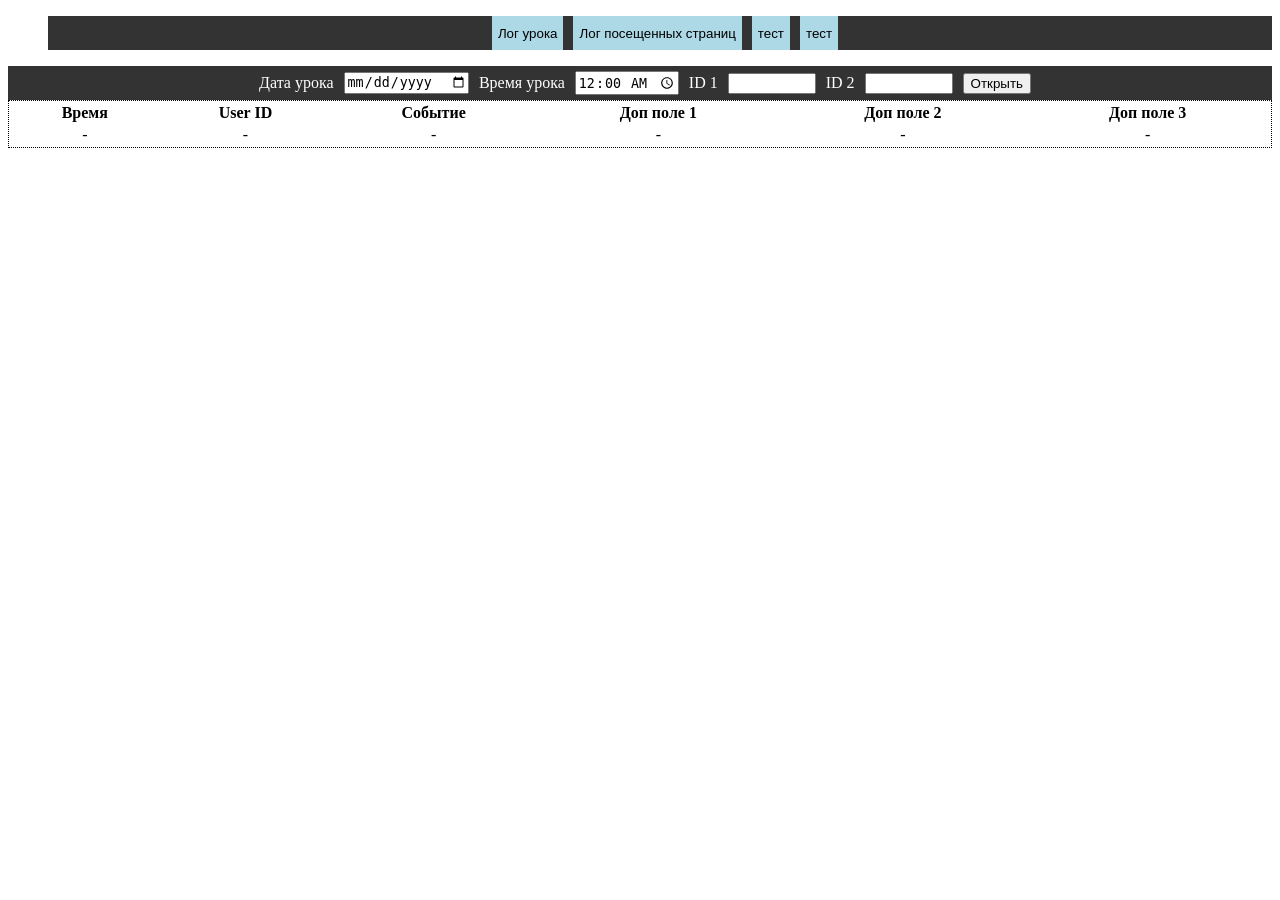
<file: Script Pack/kibana/index.html>
<!DOCTYPE html>
<html lang="en">
<head>
    <meta charset="UTF-8">
    <meta name="viewport" content="width=device-width, initial-scale=1.0">
    <title>Kibana Easy window</title>
</head>
<body>
    <menu>
        <ul class="main-menu menu2">
            <li><button id="lesson-log">Лог урока</button></li>
            <li><button id="visit-log">Лог посещенных страниц</button></li>
            <li><button id="0-open">тест</button></li>
            <li><button id="1-open">тест</button></li>
        </ul>
    </menu>

    <div name="lesson-log">
        <ul class="menu2">
            <li>Дата урока</li>
            <li><input type="date" id="lesson-date"></li>
            <li>Время урока</li>
            <li><input type="time" id="lesson-time" value="00:00"></li>
            <li>ID 1</li>
            <li><input type="number" id="userID-first"></li>
            <li>ID 2</li>
            <li><input type="number" id="userID-second"></li>
            <li><button id="start-open">Открыть</button></li>
        </ul>
    
        <table class="data-table" border="0">
            <thead>
                <tr>
                    <th>Время</th>
                    <th>User ID</th>
                    <th>Событие</th>
                    <th>Доп поле 1</th>
                    <th>Доп поле 2</th>
                    <th>Доп поле 3</th>
                </tr>
            </thead>
            <tbody id="data-body">
                <tr><td>-</td><td>-</td><td>-</td><td>-</td><td>-</td><td>-</td></tr>
            </tbody>
        </table>
    </div>

    <style id="fast-style">
        ul.menu2 {
            list-style-type: none;
            margin: 0;
            padding: 0;
            overflow: hidden;
            background-color: #333;
            display: flex;
            color: white;
            font-size: 16px;
            justify-content: center;
            align-items: center;
            height: 34px;
        }

        ul.menu2 > li {
            margin-left: 10px;
        }

        ul.main-menu > li > button {
            height: 3em;
            background-color: lightblue;
            border: 0px;
        }

        ul.main-menu > li > button:hover {
            background-color: #d5eaf1;
        }

        table.data-table {
            width: 100%;
            border: 1px dotted black;
            text-align: center;
        }

        input#userID-first, input#userID-second {
            width: 80px;
        }
    </style>
    <script src="interface.js"></script>
    <script src="query.js"></script>
    <script src="index.js"></script>
</body>
</html>
</file>
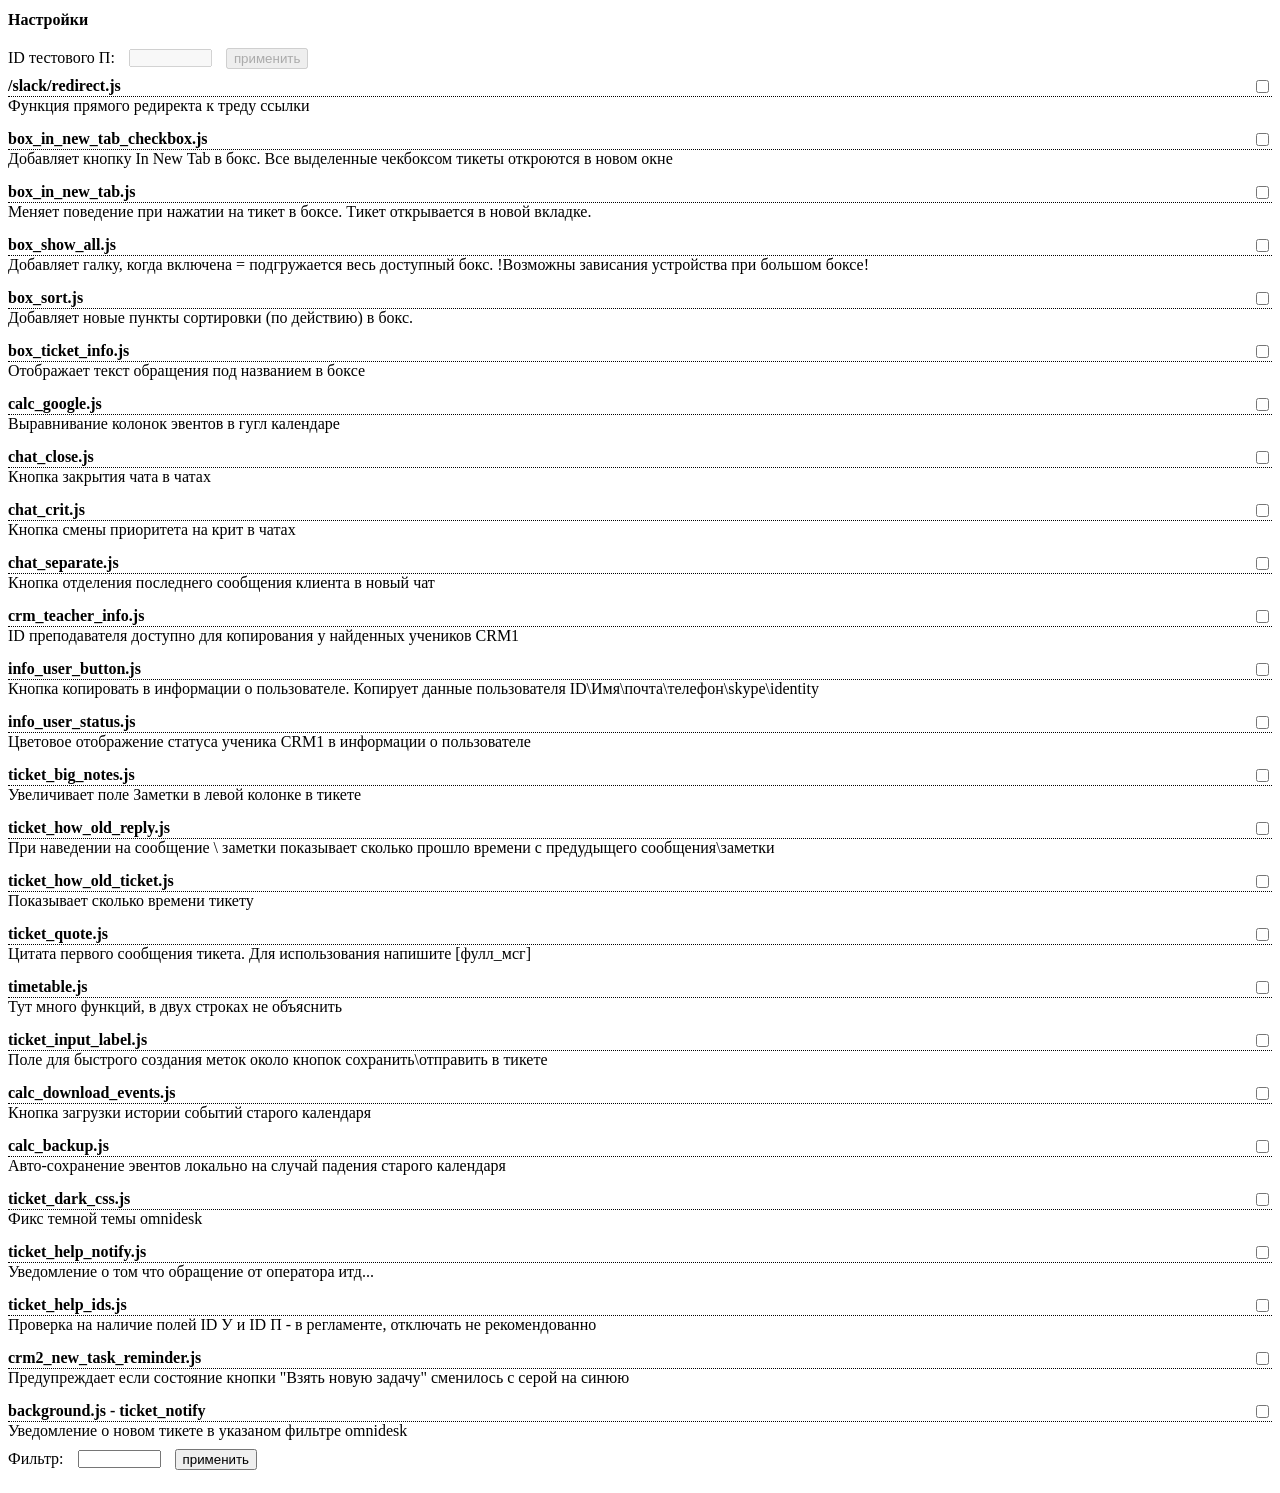
<file: Script Pack/options.html>
<!DOCTYPE html>
<html>
    <head>
        <title>Settings</title>
        <meta charset="utf-8">
        <style>
            h1 {
                font-size: 16px;
            }
            .menu {
                width: 100%;
            }
            .block {
                display: flow-root;
                border-bottom: 1px dotted black;
            }
            .block div {
                float: left;
                font-weight: bold;
            }
            .block input {
                float: right;
            }
            .description {
                margin-bottom: 15px;
            }
        </style>
        <script src="options.js"></script>
    </head>
    <body>
        <h1>Настройки</h1>
        <div>
            <div>
                <span>
                    <span>ID тестового П:</span>
                    <input id="test-teacher_id" type="number" value="" style="height: 12px; width: 75px; margin: 10px;" disabled>
                </span>
                <span>
                    <button id="apply_btn" disabled>применить</button>
                </span>
            </div>
        </div>
        <div class="menu">
            <div class="block">
                <div>/slack/redirect.js</div>
                <input name="Settings" type="checkbox" id="slack-redirect">
            </div>
            <div class="description">Функция прямого редиректа к треду ссылки</div>
            <div class="block">
                <div>box_in_new_tab_checkbox.js</div>
                <input name="Settings" type="checkbox" id="box_in_new_tab_checkbox">
            </div>
            <div class="description">Добавляет кнопку In New Tab в бокс. Все выделенные чекбоксом тикеты откроются в новом окне</div>

            <div class="block">
                <div>box_in_new_tab.js</div>
                <input name="Settings" type="checkbox" id="box_in_new_tab">
            </div>
            <div class="description">Меняет поведение при нажатии на тикет в боксе. Тикет открывается в новой вкладке.</div>

            <div class="block">
                <div>box_show_all.js</div>
                <input name="Settings" type="checkbox" id="box_show_all">
            </div>
            <div class="description">Добавляет галку, когда включена = подгружается весь доступный бокс. !Возможны зависания устройства при большом боксе!</div>

            <div class="block">
                <div>box_sort.js</div>
                <input name="Settings" type="checkbox" id="box_sort">
            </div>
            <div class="description">Добавляет новые пункты сортировки (по действию) в бокс.</div>

            <div class="block">
                <div>box_ticket_info.js</div>
                <input name="Settings" type="checkbox" id="box_ticket_info">
            </div>
            <div class="description">Отображает текст обращения под названием в боксе</div>

            <div class="block">
                <div>calc_google.js</div>
                <input name="Settings" type="checkbox" id="calc_google">
            </div>
            <div class="description">Выравнивание колонок эвентов в гугл календаре</div>

            <div class="block">
                <div>chat_close.js</div>
                <input name="Settings" type="checkbox" id="chat_close">
            </div>
            <div class="description">Кнопка закрытия чата в чатах</div>

            <div class="block">
                <div>chat_crit.js</div>
                <input name="Settings" type="checkbox" id="chat_crit">
            </div>
            <div class="description">Кнопка смены приоритета на крит в чатах</div>

            <div class="block">
                <div>chat_separate.js</div>
                <input name="Settings" type="checkbox" id="chat_separate">
            </div>
            <div class="description">Кнопка отделения последнего сообщения клиента в новый чат</div>

            <div class="block">
                <div>crm_teacher_info.js</div>
                <input name="Settings" type="checkbox" id="crm_teacher_info">
            </div>
            <div class="description">ID преподавателя доступно для копирования у найденных учеников CRM1 </div>

            <div class="block">
                <div>info_user_button.js</div>
                <input name="Settings" type="checkbox" id="info_user_button">
            </div>
            <div class="description">Кнопка копировать в информации о пользователе. Копирует данные пользователя ID\Имя\почта\телефон\skype\identity</div>

            <div class="block">
                <div>info_user_status.js</div>
                <input name="Settings" type="checkbox" id="info_user_status">
            </div>
            <div class="description">Цветовое отображение статуса ученика CRM1 в информации о пользователе</div>

            <div class="block">
                <div>ticket_big_notes.js</div>
                <input name="Settings" type="checkbox" id="ticket_big_notes">
            </div>
            <div class="description">Увеличивает поле Заметки в левой колонке в тикете</div>

            <div class="block">
                <div>ticket_how_old_reply.js</div>
                <input name="Settings" type="checkbox" id="ticket_how_old_reply">
            </div>
            <div class="description">При наведении на сообщение \ заметки показывает сколько прошло времени с предудыщего сообщения\заметки</div>

            <div class="block">
                <div>ticket_how_old_ticket.js</div>
                <input name="Settings" type="checkbox" id="ticket_how_old_ticket">
            </div>
            <div class="description">Показывает сколько времени тикету</div>

            <div class="block">
                <div>ticket_quote.js</div>
                <input name="Settings" type="checkbox" id="ticket_quote">
            </div>
            <div class="description">Цитата первого сообщения тикета. Для использования напишите [фулл_мсг]</div>

            <div class="block">
                <div>timetable.js</div>
                <input name="Settings" type="checkbox" id="timetable">
            </div>
            <div class="description">Тут много функций, в двух строках не объяснить</div>

            <div class="block">
                <div>ticket_input_label.js</div>
                <input name="Settings" type="checkbox" id="ticket_input_label">
            </div>
            <div class="description">Поле для быстрого создания меток около кнопок сохранить\отправить в тикете</div>

            <div class="block">
                <div>calc_download_events.js</div>
                <input name="Settings" type="checkbox" id="calc_download_events">
            </div>
            <div class="description">Кнопка загрузки истории событий старого календаря</div>

            <div class="block">
                <div>calc_backup.js</div>
                <input name="Settings" type="checkbox" id="calc_backup">
            </div>
            <div class="description">Авто-сохранение эвентов локально на случай падения старого календаря</div>

            <div class="block">
                <div>ticket_dark_css.js</div>
                <input name="Settings" type="checkbox" id="ticket_dark_css">
            </div>
            <div class="description">Фикс темной темы omnidesk</div>

            <div class="block">
                <div>ticket_help_notify.js</div>
                <input name="Settings" type="checkbox" id="ticket_help_notify">
            </div>
            <div class="description">Уведомление о том что обращение от оператора итд...</div>

            <div class="block">
                <div>ticket_help_ids.js</div>
                <input name="Settings" type="checkbox" id="ticket_help_ids">
            </div>
            <div class="description">Проверка на наличие полей ID У и ID П - в регламенте, отключать не рекомендованно</div>

            <div class="block">
                <div>crm2_new_task_reminder.js</div>
                <input name="Settings" type="checkbox" id="crm2_new_task_reminder">
            </div>
            <div class="description">Предупреждает если состояние кнопки "Взять новую задачу" сменилось с серой на синюю</div>

            <div class="block">
                <div>background.js - ticket_notify</div>
                <input name="Settings" type="checkbox" id="ticket_notify">
            </div>
            <div class="description">
                Уведомление о новом тикете в указаном фильтре omnidesk
                <div>
                    <span>
                        <span>Фильтр:</span>
                        <input id="ticket_notify_id" type="number" value="" style="height: 12px; width: 75px; margin: 10px;">
                    </span>
                    <span>
                        <button id="apply_ticket_notify_id">применить</button>
                    </span>
                </div>
            </div>
        </div>
    </body> 
</html>
</file>
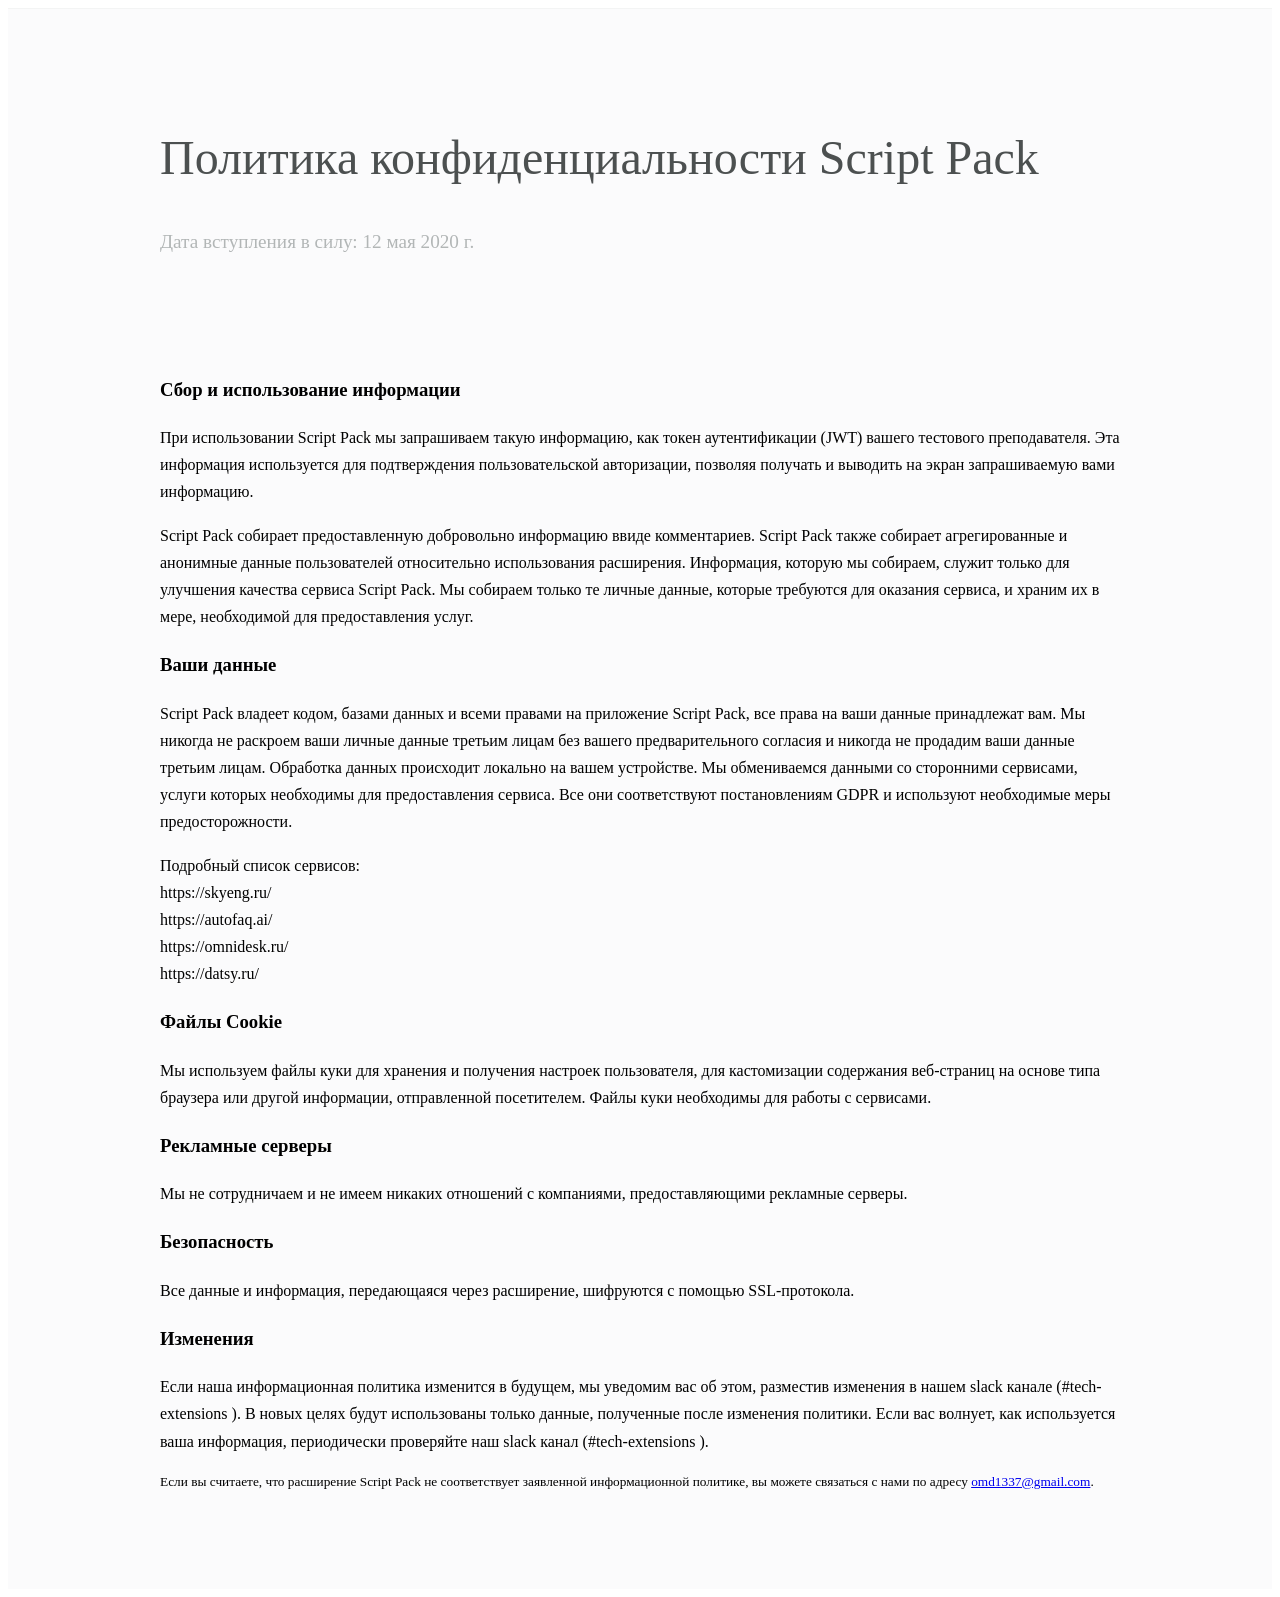
<file: Script Pack/privacy.html>
<html lang="ru">

<head>
    <meta charset="UTF-8">
    <meta name="viewport" content="width=device-width, initial-scale=1.0">
    <title>Политика конфиденциальности: Script Pack</title>
    <style type="text/css">
        .inner {
            text-align: center;
            position: relative;
            max-width: 960px;
            padding: 0 25px;
            margin: auto;
        }
        .text-page__container {
            padding-bottom: 80px;
            padding-top: 80px;
            text-align: left;
        }
        .text-page {
            line-height: 1.7;
        }
        .text-page--help-pages {
            background-color: #fbfbfc;
            border-top: 1px solid #f3f4f4;
        }
        .text-page__main-title {
            color: #4c5050;
            font-size: 3rem;
            line-height: 1.2;
            font-weight: 500;
        }
        .text-page__main-subtitle {
            color: #b2b6b6;
            font-size: 1.2rem;
            font-weight: 400;
            margin-top: 1rem;
        }
        .text-page__section:first-of-type {
            padding-top: 80px;
        }
    </style>
</head>

<body>
    <div>
        <div>
            <article class="text-page text-page--help-pages">
                <div class="text-page__container inner">
                    <h1 class="text-page__main-title">Политика конфиденциальности Script Pack</h1>
                    <h2 class="text-page__main-subtitle">Дата вступления в силу: 12 мая 2020&nbsp;г.</h2>

                    <section class="text-page__section">
                        <h3>Сбор и использование информации</h3>
                        <p>При использовании Script Pack мы запрашиваем такую информацию, как токен аутентификации (JWT) вашего тестового
                            преподавателя. Эта информация используется для подтверждения пользовательской авторизации, позволяя получать и выводить на экран запрашиваемую вами информацию.  </p>
                        <p>Script Pack собирает предоставленную добровольно информацию ввиде комментариев. Script Pack
                            также собирает агрегированные и анонимные данные пользователей относительно использования
                            расширения. Информация, которую мы собираем, служит только для улучшения качества сервиса
                            Script Pack. Мы собираем только те личные данные, которые требуются для оказания сервиса, и
                            храним их в мере, необходимой для предоставления услуг.</p>
                    </section>

                    <section class="text-page__section">
                        <h3>Ваши данные</h3>
                        <p>Script Pack владеет кодом, базами данных и всеми правами на приложение Script Pack, все права
                            на ваши данные принадлежат вам. Мы никогда не раскроем ваши личные данные третьим лицам без
                            вашего предварительного согласия и никогда не продадим ваши данные третьим лицам. Обработка
                            данных происходит локально на вашем устройстве. Мы обмениваемся данными со сторонними
                            сервисами, услуги которых необходимы для предоставления сервиса. Все они соответствуют
                            постановлениям GDPR и используют необходимые меры предосторожности.</p>
                        <p>Подробный список сервисов:
                            <br>https://skyeng.ru/
                            <br>https://autofaq.ai/
                            <br>https://omnidesk.ru/
                            <br>https://datsy.ru/
                        </p>
                    </section>

                    <section class="text-page__section">
                        <h3>Файлы Cookie</h3>
                        <p>Мы используем файлы куки для хранения и получения настроек пользователя, для кастомизации содержания
                            веб-страниц на основе типа браузера или другой информации, отправленной посетителем. Файлы
                            куки необходимы для работы с сервисами.</p>
                    </section>

                    <section class="text-page__section">
                        <h3>Рекламные серверы</h3>
                        <p>Мы не сотрудничаем и не имеем никаких отношений с компаниями, предоставляющими рекламные
                            серверы.</p>
                    </section>

                    <section class="text-page__section">
                        <h3>Безопасность</h3>
                        <p>Все данные и информация, передающаяся через расширение, шифруются с помощью SSL-протокола.</p>
                    </section>

                    <section class="text-page__section">
                        <h3>Изменения</h3>
                        <p>Если наша информационная политика изменится в будущем, мы уведомим вас об этом, разместив
                            изменения в нашем slack канале (#tech-extensions
                            ). В новых целях будут использованы только данные, полученные после изменения политики. Если
                            вас волнует, как используется ваша информация, периодически проверяйте наш slack канал
                            (#tech-extensions
                            ).</p>
                    </section>

                    <section class="text-page__section">
                        <p>
                            <small>Если вы считаете, что расширение Script Pack не соответствует заявленной
                                информационной политике, вы можете связаться с нами по адресу <a
                                    href="mailto:omd1337@gmail.com">omd1337@gmail.com</a>.</small>
                        </p>
                    </section>
                </div>
            </article>
        </div>
    </div>
</body>

</html>
</file>
